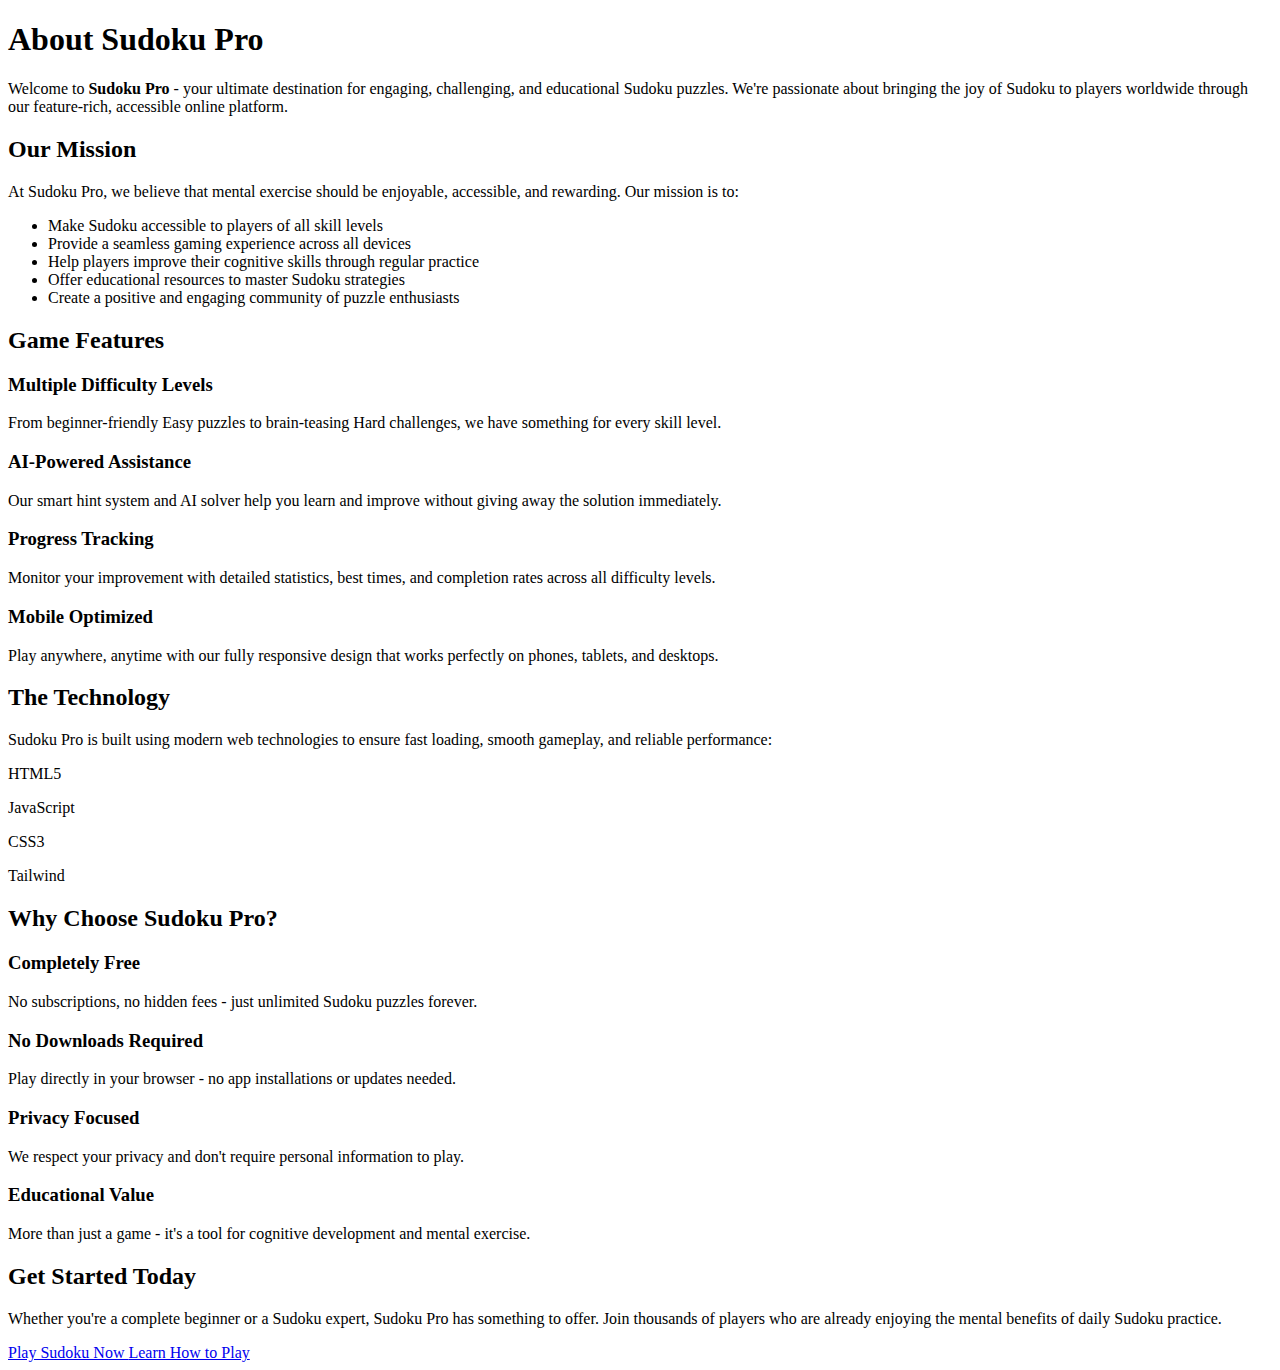
<file: about.html>
<!DOCTYPE html>
<html lang="en">
<head>
    <meta charset="UTF-8">
    <meta name="viewport" content="width=device-width, initial-scale=1.0">
    <title>About Sudoku Pro - Free Online Sudoku Game</title>

    <script 
        async src="https://pagead2.googlesyndication.com/pagead/js/adsbygoogle.js?client=ca-pub-7250272579898318" crossorigin="anonymous">
    </script>

    <!-- Google Analytics -->
    <script async src="https://www.googletagmanager.com/gtag/js?id=G-T87MHCP4XB"></script>
    <script>
        window.dataLayer = window.dataLayer || [];
        function gtag(){dataLayer.push(arguments);}
        gtag('js', new Date());

        gtag('config', 'G-T87MHCP4XB');
    </script>
    
    <meta name="description" content="Learn about Sudoku Pro - the free online Sudoku game with AI assistance, multiple difficulty levels, and progress tracking. Our mission to make Sudoku accessible to everyone.">
    <script src="https://cdn.tailwindcss.com"></script>
    <link rel="stylesheet" href="https://cdnjs.cloudflare.com/ajax/libs/font-awesome/6.4.0/css/all.min.css">
</head>
<body class="bg-gradient-to-br from-blue-50 to-indigo-100 min-h-screen py-8">
    <div class="container mx-auto px-4 max-w-4xl">
        <div class="bg-white rounded-2xl shadow-xl p-8">
            <h1 class="text-3xl font-bold text-indigo-700 mb-6">About Sudoku Pro</h1>
            
            <div class="prose max-w-none">
                <section class="mb-8">
                    <p class="text-gray-600 mb-6">
                        Welcome to <strong>Sudoku Pro</strong> - your ultimate destination for engaging, challenging, 
                        and educational Sudoku puzzles. We're passionate about bringing the joy of Sudoku to players 
                        worldwide through our feature-rich, accessible online platform.
                    </p>
                </section>

                <section class="mb-8">
                    <h2 class="text-2xl font-semibold text-gray-800 mb-4">Our Mission</h2>
                    <p class="text-gray-600 mb-4">
                        At Sudoku Pro, we believe that mental exercise should be enjoyable, accessible, and rewarding. 
                        Our mission is to:
                    </p>
                    <ul class="text-gray-600 list-disc list-inside space-y-2 mb-4">
                        <li>Make Sudoku accessible to players of all skill levels</li>
                        <li>Provide a seamless gaming experience across all devices</li>
                        <li>Help players improve their cognitive skills through regular practice</li>
                        <li>Offer educational resources to master Sudoku strategies</li>
                        <li>Create a positive and engaging community of puzzle enthusiasts</li>
                    </ul>
                </section>

                <section class="mb-8">
                    <h2 class="text-2xl font-semibold text-gray-800 mb-4">Game Features</h2>
                    <div class="grid md:grid-cols-2 gap-6">
                        <div class="bg-blue-50 p-4 rounded-lg">
                            <h3 class="text-lg font-semibold text-blue-800 mb-2">Multiple Difficulty Levels</h3>
                            <p class="text-gray-700">From beginner-friendly Easy puzzles to brain-teasing Hard challenges, we have something for every skill level.</p>
                        </div>
                        <div class="bg-green-50 p-4 rounded-lg">
                            <h3 class="text-lg font-semibold text-green-800 mb-2">AI-Powered Assistance</h3>
                            <p class="text-gray-700">Our smart hint system and AI solver help you learn and improve without giving away the solution immediately.</p>
                        </div>
                        <div class="bg-purple-50 p-4 rounded-lg">
                            <h3 class="text-lg font-semibold text-purple-800 mb-2">Progress Tracking</h3>
                            <p class="text-gray-700">Monitor your improvement with detailed statistics, best times, and completion rates across all difficulty levels.</p>
                        </div>
                        <div class="bg-yellow-50 p-4 rounded-lg">
                            <h3 class="text-lg font-semibold text-yellow-800 mb-2">Mobile Optimized</h3>
                            <p class="text-gray-700">Play anywhere, anytime with our fully responsive design that works perfectly on phones, tablets, and desktops.</p>
                        </div>
                    </div>
                </section>

                <section class="mb-8">
                    <h2 class="text-2xl font-semibold text-gray-800 mb-4">The Technology</h2>
                    <p class="text-gray-600 mb-4">
                        Sudoku Pro is built using modern web technologies to ensure fast loading, smooth gameplay, 
                        and reliable performance:
                    </p>
                    <div class="bg-gray-50 p-4 rounded-lg">
                        <div class="grid grid-cols-2 md:grid-cols-4 gap-4 text-center">
                            <div>
                                <i class="fab fa-html5 text-orange-500 text-2xl mb-2"></i>
                                <p class="text-sm font-semibold">HTML5</p>
                            </div>
                            <div>
                                <i class="fab fa-js-square text-yellow-500 text-2xl mb-2"></i>
                                <p class="text-sm font-semibold">JavaScript</p>
                            </div>
                            <div>
                                <i class="fab fa-css3-alt text-blue-500 text-2xl mb-2"></i>
                                <p class="text-sm font-semibold">CSS3</p>
                            </div>
                            <div>
                                <i class="fas fa-wind text-teal-500 text-2xl mb-2"></i>
                                <p class="text-sm font-semibold">Tailwind</p>
                            </div>
                        </div>
                    </div>
                </section>

                <section class="mb-8">
                    <h2 class="text-2xl font-semibold text-gray-800 mb-4">Why Choose Sudoku Pro?</h2>
                    <div class="space-y-3">
                        <div class="flex items-start">
                            <i class="fas fa-check text-green-500 mt-1 mr-3"></i>
                            <div>
                                <h3 class="text-lg font-semibold text-gray-800">Completely Free</h3>
                                <p class="text-gray-600">No subscriptions, no hidden fees - just unlimited Sudoku puzzles forever.</p>
                            </div>
                        </div>
                        <div class="flex items-start">
                            <i class="fas fa-check text-green-500 mt-1 mr-3"></i>
                            <div>
                                <h3 class="text-lg font-semibold text-gray-800">No Downloads Required</h3>
                                <p class="text-gray-600">Play directly in your browser - no app installations or updates needed.</p>
                            </div>
                        </div>
                        <div class="flex items-start">
                            <i class="fas fa-check text-green-500 mt-1 mr-3"></i>
                            <div>
                                <h3 class="text-lg font-semibold text-gray-800">Privacy Focused</h3>
                                <p class="text-gray-600">We respect your privacy and don't require personal information to play.</p>
                            </div>
                        </div>
                        <div class="flex items-start">
                            <i class="fas fa-check text-green-500 mt-1 mr-3"></i>
                            <div>
                                <h3 class="text-lg font-semibold text-gray-800">Educational Value</h3>
                                <p class="text-gray-600">More than just a game - it's a tool for cognitive development and mental exercise.</p>
                            </div>
                        </div>
                    </div>
                </section>

                <section class="mb-8">
                    <h2 class="text-2xl font-semibold text-gray-800 mb-4">Get Started Today</h2>
                    <p class="text-gray-600">
                        Whether you're a complete beginner or a Sudoku expert, Sudoku Pro has something to offer. 
                        Join thousands of players who are already enjoying the mental benefits of daily Sudoku practice.
                    </p>
                </section>
            </div>

            <div class="mt-8 flex flex-col sm:flex-row space-y-3 sm:space-y-0 sm:space-x-4">
                <a href="index.html" class="bg-indigo-500 hover:bg-indigo-600 text-white font-medium py-3 px-6 rounded-lg transition inline-flex items-center justify-center">
                    <i class="fas fa-play mr-2"></i>Play Sudoku Now
                </a>
                <a href="how-to-play.html" class="bg-blue-500 hover:bg-blue-600 text-white font-medium py-3 px-6 rounded-lg transition inline-flex items-center justify-center">
                    <i class="fas fa-graduation-cap mr-2"></i>Learn How to Play
                </a>
            </div>
        </div>
    </div>
</body>
</html>
</file>
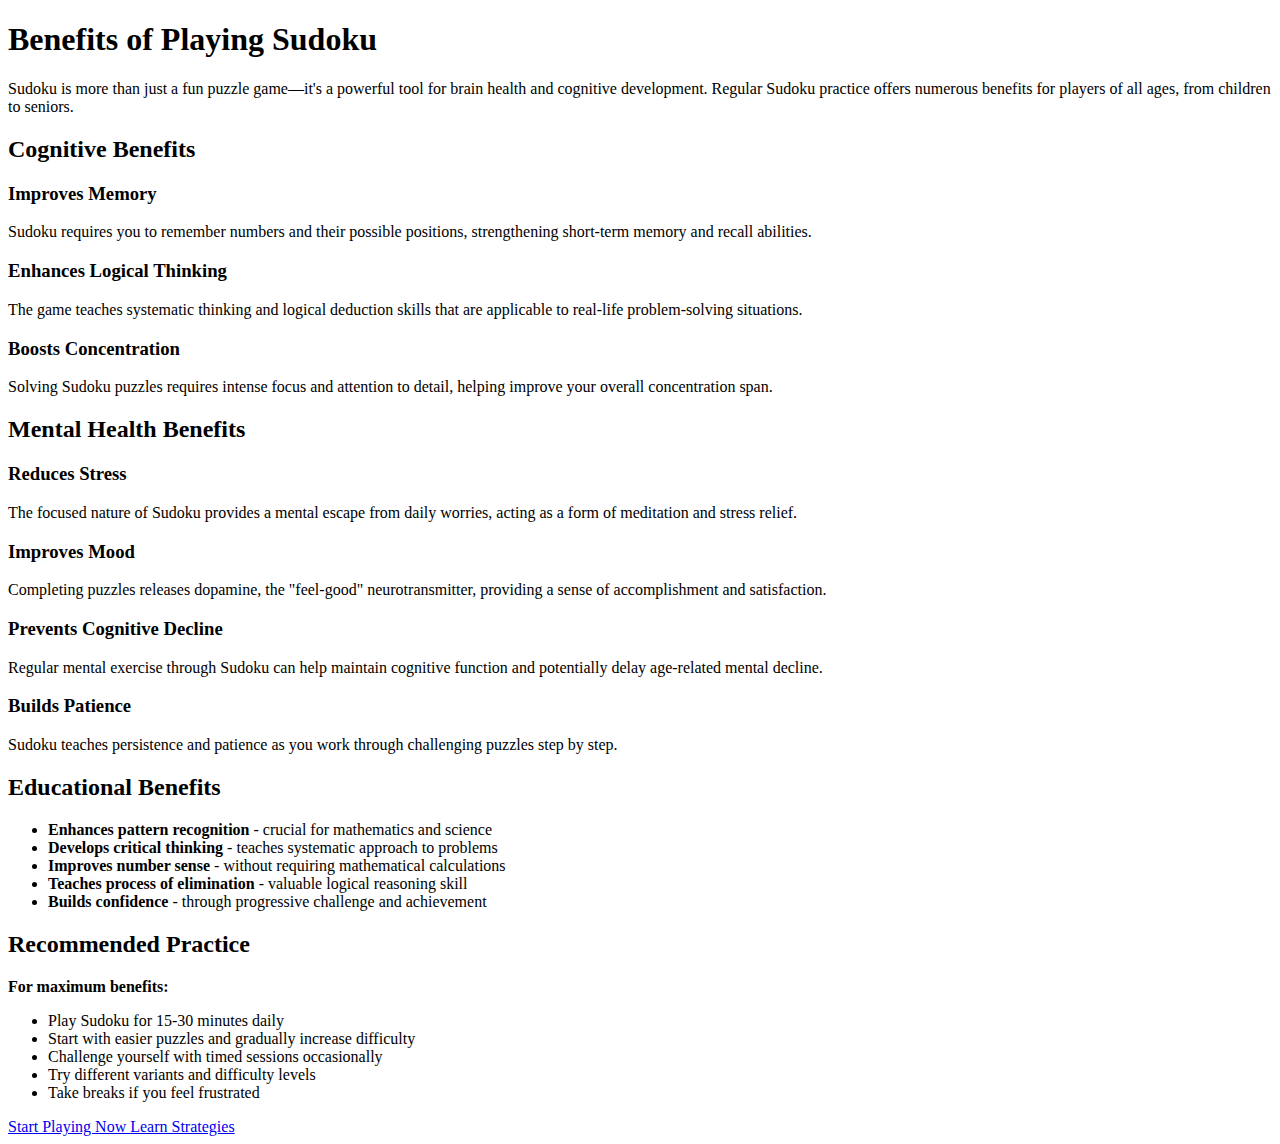
<file: benefits.html>
<!DOCTYPE html>
<html lang="en">
<head>
    <meta charset="UTF-8">
    <meta name="viewport" content="width=device-width, initial-scale=1.0">
    <title>Benefits of Playing Sudoku - Sudoku Pro</title>

    <script 
        async src="https://pagead2.googlesyndication.com/pagead/js/adsbygoogle.js?client=ca-pub-7250272579898318" crossorigin="anonymous">
    </script>

    <!-- Google Analytics -->
    <script async src="https://www.googletagmanager.com/gtag/js?id=G-T87MHCP4XB"></script>
    <script>
        window.dataLayer = window.dataLayer || [];
        function gtag(){dataLayer.push(arguments);}
        gtag('js', new Date());

        gtag('config', 'G-T87MHCP4XB');
    </script>
    
    <meta name="description" content="Discover the amazing benefits of playing Sudoku. Improve memory, enhance logic skills, reduce stress, and boost cognitive function with daily Sudoku practice.">
    <script src="https://cdn.tailwindcss.com"></script>
    <link rel="stylesheet" href="https://cdnjs.cloudflare.com/ajax/libs/font-awesome/6.4.0/css/all.min.css">
</head>
<body class="bg-gradient-to-br from-blue-50 to-indigo-100 min-h-screen py-8">
    <div class="container mx-auto px-4 max-w-4xl">
        <div class="bg-white rounded-2xl shadow-xl p-8">
            <h1 class="text-3xl font-bold text-indigo-700 mb-6">Benefits of Playing Sudoku</h1>
            
            <div class="prose max-w-none">
                <section class="mb-8">
                    <p class="text-gray-600 mb-6">
                        Sudoku is more than just a fun puzzle game—it's a powerful tool for brain health and cognitive development. 
                        Regular Sudoku practice offers numerous benefits for players of all ages, from children to seniors.
                    </p>
                </section>

                <section class="mb-8">
                    <h2 class="text-2xl font-semibold text-gray-800 mb-4">Cognitive Benefits</h2>
                    <div class="space-y-4">
                        <div class="flex items-start">
                            <i class="fas fa-brain text-blue-500 text-xl mt-1 mr-4"></i>
                            <div>
                                <h3 class="text-lg font-semibold text-gray-800">Improves Memory</h3>
                                <p class="text-gray-600">Sudoku requires you to remember numbers and their possible positions, strengthening short-term memory and recall abilities.</p>
                            </div>
                        </div>
                        <div class="flex items-start">
                            <i class="fas fa-lightbulb text-yellow-500 text-xl mt-1 mr-4"></i>
                            <div>
                                <h3 class="text-lg font-semibold text-gray-800">Enhances Logical Thinking</h3>
                                <p class="text-gray-600">The game teaches systematic thinking and logical deduction skills that are applicable to real-life problem-solving situations.</p>
                            </div>
                        </div>
                        <div class="flex items-start">
                            <i class="fas fa-tachometer-alt text-green-500 text-xl mt-1 mr-4"></i>
                            <div>
                                <h3 class="text-lg font-semibold text-gray-800">Boosts Concentration</h3>
                                <p class="text-gray-600">Solving Sudoku puzzles requires intense focus and attention to detail, helping improve your overall concentration span.</p>
                            </div>
                        </div>
                    </div>
                </section>

                <section class="mb-8">
                    <h2 class="text-2xl font-semibold text-gray-800 mb-4">Mental Health Benefits</h2>
                    <div class="grid md:grid-cols-2 gap-6">
                        <div class="bg-purple-50 p-4 rounded-lg">
                            <h3 class="text-lg font-semibold text-purple-800 mb-2">Reduces Stress</h3>
                            <p class="text-gray-700">The focused nature of Sudoku provides a mental escape from daily worries, acting as a form of meditation and stress relief.</p>
                        </div>
                        <div class="bg-pink-50 p-4 rounded-lg">
                            <h3 class="text-lg font-semibold text-pink-800 mb-2">Improves Mood</h3>
                            <p class="text-gray-700">Completing puzzles releases dopamine, the "feel-good" neurotransmitter, providing a sense of accomplishment and satisfaction.</p>
                        </div>
                        <div class="bg-indigo-50 p-4 rounded-lg">
                            <h3 class="text-lg font-semibold text-indigo-800 mb-2">Prevents Cognitive Decline</h3>
                            <p class="text-gray-700">Regular mental exercise through Sudoku can help maintain cognitive function and potentially delay age-related mental decline.</p>
                        </div>
                        <div class="bg-teal-50 p-4 rounded-lg">
                            <h3 class="text-lg font-semibold text-teal-800 mb-2">Builds Patience</h3>
                            <p class="text-gray-700">Sudoku teaches persistence and patience as you work through challenging puzzles step by step.</p>
                        </div>
                    </div>
                </section>

                <section class="mb-8">
                    <h2 class="text-2xl font-semibold text-gray-800 mb-4">Educational Benefits</h2>
                    <ul class="text-gray-600 list-disc list-inside space-y-2">
                        <li><strong>Enhances pattern recognition</strong> - crucial for mathematics and science</li>
                        <li><strong>Develops critical thinking</strong> - teaches systematic approach to problems</li>
                        <li><strong>Improves number sense</strong> - without requiring mathematical calculations</li>
                        <li><strong>Teaches process of elimination</strong> - valuable logical reasoning skill</li>
                        <li><strong>Builds confidence</strong> - through progressive challenge and achievement</li>
                    </ul>
                </section>

                <section class="mb-8">
                    <h2 class="text-2xl font-semibold text-gray-800 mb-4">Recommended Practice</h2>
                    <div class="bg-gray-50 p-4 rounded-lg">
                        <p class="text-gray-700 mb-3">
                            <strong>For maximum benefits:</strong>
                        </p>
                        <ul class="text-gray-600 list-disc list-inside space-y-1">
                            <li>Play Sudoku for 15-30 minutes daily</li>
                            <li>Start with easier puzzles and gradually increase difficulty</li>
                            <li>Challenge yourself with timed sessions occasionally</li>
                            <li>Try different variants and difficulty levels</li>
                            <li>Take breaks if you feel frustrated</li>
                        </ul>
                    </div>
                </section>
            </div>

            <div class="mt-8 flex flex-col sm:flex-row space-y-3 sm:space-y-0 sm:space-x-4">
                <a href="index.html" class="bg-indigo-500 hover:bg-indigo-600 text-white font-medium py-3 px-6 rounded-lg transition inline-flex items-center justify-center">
                    <i class="fas fa-play mr-2"></i>Start Playing Now
                </a>
                <a href="strategies.html" class="bg-green-500 hover:bg-green-600 text-white font-medium py-3 px-6 rounded-lg transition inline-flex items-center justify-center">
                    <i class="fas fa-chess-board mr-2"></i>Learn Strategies
                </a>
            </div>
        </div>
    </div>
</body>
</html>
</file>
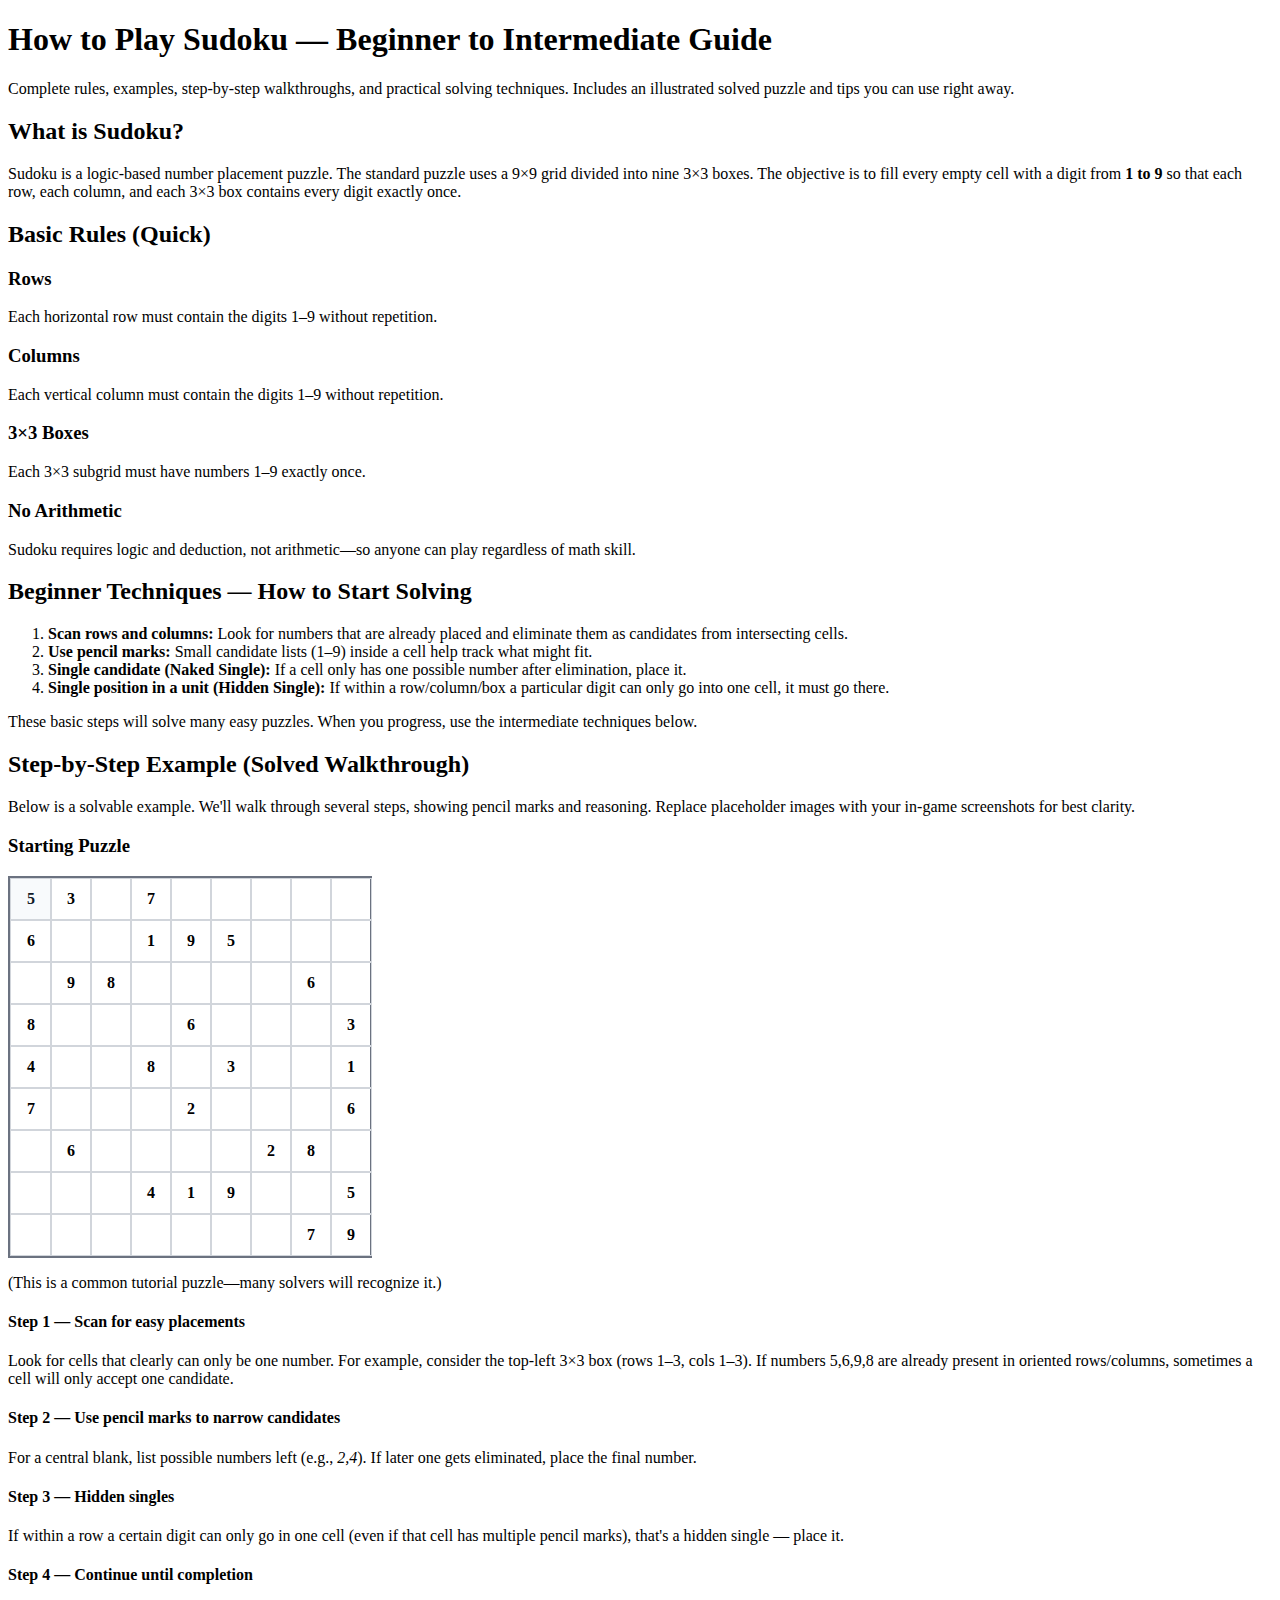
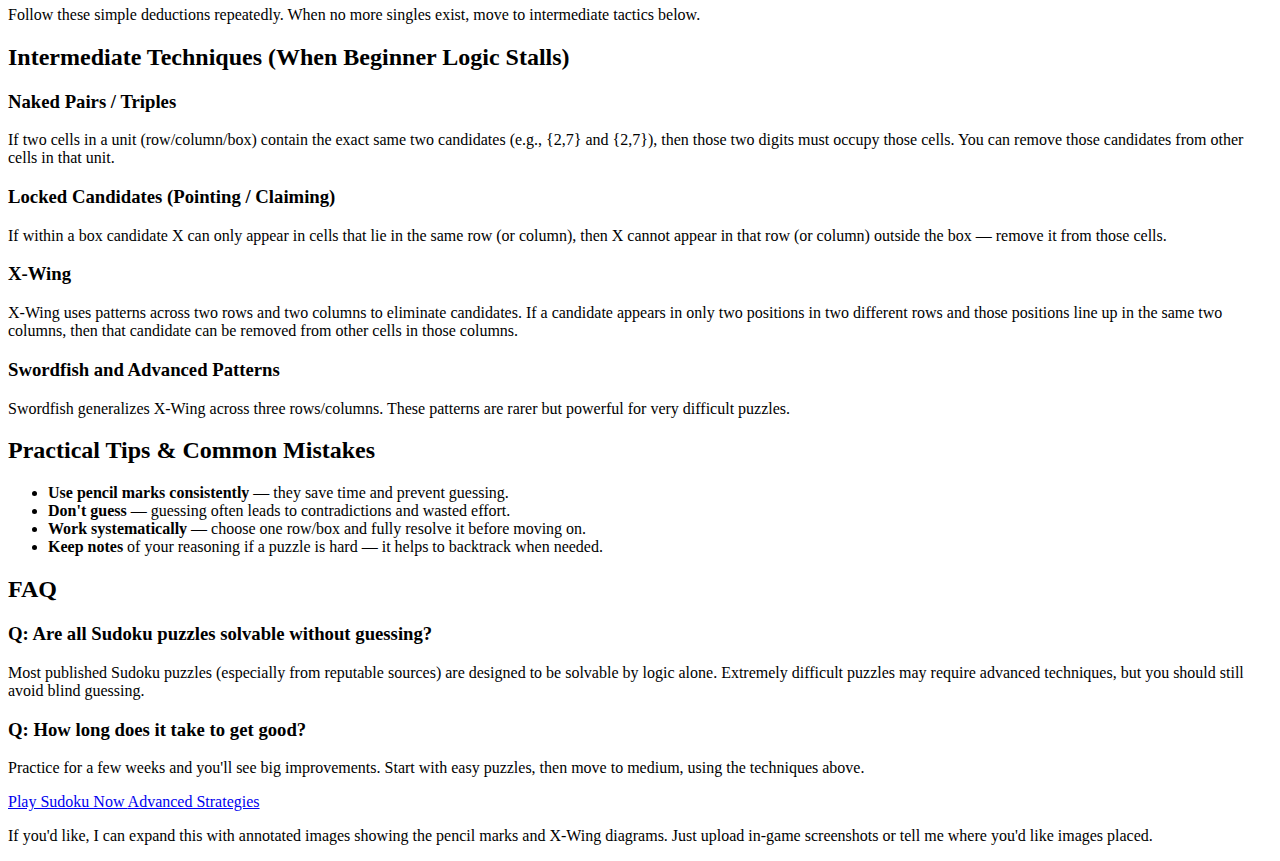
<file: how-to-play.html>
<!DOCTYPE html>
<html lang="en">
<head>
  <meta charset="utf-8" />
  <meta name="viewport" content="width=device-width,initial-scale=1" />
  <title>How to Play Sudoku — Complete Guide & Examples | Sudoku Pro</title>
  <meta name="description" content="Learn how to play Sudoku: rules, step-by-step solved example, beginner tips, pencil marks, and advanced techniques (naked pairs, X-Wing, Swordfish). Illustrated and beginner-friendly." />
  <script 
    async src="https://pagead2.googlesyndication.com/pagead/js/adsbygoogle.js?client=ca-pub-7250272579898318" crossorigin="anonymous">
  </script>

  <!-- Google Analytics (keep if you use it) -->
  <script async src="https://www.googletagmanager.com/gtag/js?id=G-T87MHCP4XB"></script>
  <script>
    window.dataLayer = window.dataLayer || [];
    function gtag(){dataLayer.push(arguments);}
    gtag('js', new Date());
    gtag('config', 'G-T87MHCP4XB');
  </script>

  <script src="https://cdn.tailwindcss.com"></script>
  <link rel="stylesheet" href="https://cdnjs.cloudflare.com/ajax/libs/font-awesome/6.4.0/css/all.min.css">
  <style>
    /* small helpers for grid display of example puzzles */
    .sudoku-grid {
      display: grid;
      grid-template-columns: repeat(9, 36px);
      gap: 0;
      border: 2px solid #6b7280;
      width: fit-content;
      background: white;
    }
    .sudoku-cell {
      width: 36px;
      height: 36px;
      display: flex;
      align-items: center;
      justify-content: center;
      border: 1px solid #d1d5db;
      font-weight: 600;
      font-size: 14px;
    }
    .sudoku-cell.given { color: #111827; background:#f8fafc; }
    .sudoku-cell.bold-right { border-right: 2px solid #6b7280; }
    .sudoku-cell.bold-bottom { border-bottom: 2px solid #6b7280; }
    .candidate {
      font-size: 9px;
      color: #6b7280;
      display:flex;
      flex-wrap:wrap;
      gap:1px;
      padding:2px;
      line-height:1;
    }
    .candidate span { width:11px; text-align:center; }
    @media (min-width:640px) {
      .sudoku-grid { grid-template-columns: repeat(9, 40px); }
      .sudoku-cell { width: 40px; height: 40px; font-size: 16px; }
    }
  </style>
</head>
<body class="bg-gradient-to-br from-blue-50 to-indigo-100 min-h-screen py-8">
  <div class="container mx-auto px-4 max-w-4xl">
    <div class="bg-white rounded-2xl shadow-xl p-8">
      <header class="mb-6">
        <h1 class="text-3xl font-bold text-indigo-700">How to Play Sudoku — Beginner to Intermediate Guide</h1>
        <p class="text-gray-600 mt-2">Complete rules, examples, step-by-step walkthroughs, and practical solving techniques. Includes an illustrated solved puzzle and tips you can use right away.</p>
      </header>

      <!-- Intro -->
      <section class="prose max-w-none mb-8">
        <h2 class="text-2xl font-semibold text-gray-800">What is Sudoku?</h2>
        <p class="text-gray-700">
          Sudoku is a logic-based number placement puzzle. The standard puzzle uses a 9×9 grid divided into nine 3×3 boxes.
          The objective is to fill every empty cell with a digit from <strong>1 to 9</strong> so that each row, each column, and each 3×3 box contains every digit exactly once.
        </p>
      </section>

      <!-- Rules -->
      <section class="mb-8">
        <h2 class="text-2xl font-semibold text-gray-800 mb-4">Basic Rules (Quick)</h2>
        <div class="grid md:grid-cols-2 gap-6">
          <div class="bg-blue-50 p-4 rounded-lg">
            <h3 class="text-lg font-semibold text-blue-800 mb-2">Rows</h3>
            <p class="text-gray-700">Each horizontal row must contain the digits 1–9 without repetition.</p>
          </div>
          <div class="bg-green-50 p-4 rounded-lg">
            <h3 class="text-lg font-semibold text-green-800 mb-2">Columns</h3>
            <p class="text-gray-700">Each vertical column must contain the digits 1–9 without repetition.</p>
          </div>
          <div class="bg-yellow-50 p-4 rounded-lg">
            <h3 class="text-lg font-semibold text-yellow-800 mb-2">3×3 Boxes</h3>
            <p class="text-gray-700">Each 3×3 subgrid must have numbers 1–9 exactly once.</p>
          </div>
          <div class="bg-purple-50 p-4 rounded-lg">
            <h3 class="text-lg font-semibold text-purple-800 mb-2">No Arithmetic</h3>
            <p class="text-gray-700">Sudoku requires logic and deduction, not arithmetic—so anyone can play regardless of math skill.</p>
          </div>
        </div>
      </section>

      <!-- BEGINNER TECHNIQUES -->
      <section class="mb-8 prose max-w-none">
        <h2 class="text-2xl font-semibold text-gray-800">Beginner Techniques — How to Start Solving</h2>
        <ol class="list-decimal list-inside text-gray-700 space-y-3">
          <li><strong>Scan rows and columns:</strong> Look for numbers that are already placed and eliminate them as candidates from intersecting cells.</li>
          <li><strong>Use pencil marks:</strong> Small candidate lists (1–9) inside a cell help track what might fit.</li>
          <li><strong>Single candidate (Naked Single):</strong> If a cell only has one possible number after elimination, place it.</li>
          <li><strong>Single position in a unit (Hidden Single):</strong> If within a row/column/box a particular digit can only go into one cell, it must go there.</li>
        </ol>
        <p class="text-gray-600 mt-3">These basic steps will solve many easy puzzles. When you progress, use the intermediate techniques below.</p>
      </section>

      <!-- SAMPLE PUZZLE & EXAMPLE -->
      <section class="mb-8">
        <h2 class="text-2xl font-semibold text-gray-800 mb-4">Step-by-Step Example (Solved Walkthrough)</h2>
        <p class="text-gray-700 mb-4">Below is a solvable example. We'll walk through several steps, showing pencil marks and reasoning. Replace placeholder images with your in-game screenshots for best clarity.</p>

        <!-- Sample puzzle grid: 0 = blank -->
        <div class="mb-4">
          <h3 class="text-lg font-medium text-gray-800 mb-2">Starting Puzzle</h3>
          <!-- Starting grid (given numbers) -->
          <div class="sudoku-grid mb-2">
            <!-- Row 1 -->
            <div class="sudoku-cell given">5</div><div class="sudoku-cell">3</div><div class="sudoku-cell"></div>
            <div class="sudoku-cell">7</div><div class="sudoku-cell"></div><div class="sudoku-cell"></div>
            <div class="sudoku-cell"></div><div class="sudoku-cell"></div><div class="sudoku-cell"></div>

            <!-- Row 2 -->
            <div class="sudoku-cell">6</div><div class="sudoku-cell"></div><div class="sudoku-cell"></div>
            <div class="sudoku-cell">1</div><div class="sudoku-cell">9</div><div class="sudoku-cell">5</div>
            <div class="sudoku-cell"></div><div class="sudoku-cell"></div><div class="sudoku-cell"></div>

            <!-- Row 3 -->
            <div class="sudoku-cell"></div><div class="sudoku-cell">9</div><div class="sudoku-cell">8</div>
            <div class="sudoku-cell"></div><div class="sudoku-cell"></div><div class="sudoku-cell"></div>
            <div class="sudoku-cell"></div><div class="sudoku-cell">6</div><div class="sudoku-cell"></div>

            <!-- Row 4 -->
            <div class="sudoku-cell">8</div><div class="sudoku-cell"></div><div class="sudoku-cell"></div>
            <div class="sudoku-cell"></div><div class="sudoku-cell">6</div><div class="sudoku-cell"></div>
            <div class="sudoku-cell"></div><div class="sudoku-cell"></div><div class="sudoku-cell">3</div>

            <!-- Row 5 -->
            <div class="sudoku-cell">4</div><div class="sudoku-cell"></div><div class="sudoku-cell"></div>
            <div class="sudoku-cell">8</div><div class="sudoku-cell"></div><div class="sudoku-cell">3</div>
            <div class="sudoku-cell"></div><div class="sudoku-cell"></div><div class="sudoku-cell">1</div>

            <!-- Row 6 -->
            <div class="sudoku-cell">7</div><div class="sudoku-cell"></div><div class="sudoku-cell"></div>
            <div class="sudoku-cell"></div><div class="sudoku-cell">2</div><div class="sudoku-cell"></div>
            <div class="sudoku-cell"></div><div class="sudoku-cell"></div><div class="sudoku-cell">6</div>

            <!-- Row 7 -->
            <div class="sudoku-cell"></div><div class="sudoku-cell">6</div><div class="sudoku-cell"></div>
            <div class="sudoku-cell"></div><div class="sudoku-cell"></div><div class="sudoku-cell"></div>
            <div class="sudoku-cell">2</div><div class="sudoku-cell">8</div><div class="sudoku-cell"></div>

            <!-- Row 8 -->
            <div class="sudoku-cell"></div><div class="sudoku-cell"></div><div class="sudoku-cell"></div>
            <div class="sudoku-cell">4</div><div class="sudoku-cell">1</div><div class="sudoku-cell">9</div>
            <div class="sudoku-cell"></div><div class="sudoku-cell"></div><div class="sudoku-cell">5</div>

            <!-- Row 9 -->
            <div class="sudoku-cell"></div><div class="sudoku-cell"></div><div class="sudoku-cell"></div>
            <div class="sudoku-cell"></div><div class="sudoku-cell"></div><div class="sudoku-cell"></div>
            <div class="sudoku-cell"></div><div class="sudoku-cell">7</div><div class="sudoku-cell">9</div>
          </div>

          <p class="text-sm text-gray-600">(This is a common tutorial puzzle—many solvers will recognize it.)</p>
        </div>

        <!-- Walkthrough steps -->
        <div class="mb-6">
          <h4 class="font-semibold text-gray-800">Step 1 — Scan for easy placements</h4>
          <p class="text-gray-700">Look for cells that clearly can only be one number. For example, consider the top-left 3×3 box (rows 1–3, cols 1–3). If numbers 5,6,9,8 are already present in oriented rows/columns, sometimes a cell will only accept one candidate.</p>

          <h4 class="font-semibold text-gray-800 mt-4">Step 2 — Use pencil marks to narrow candidates</h4>
          <p class="text-gray-700">For a central blank, list possible numbers left (e.g., <em>2,4</em>). If later one gets eliminated, place the final number.</p>

          <h4 class="font-semibold text-gray-800 mt-4">Step 3 — Hidden singles</h4>
          <p class="text-gray-700">If within a row a certain digit can only go in one cell (even if that cell has multiple pencil marks), that's a hidden single — place it.</p>

          <h4 class="font-semibold text-gray-800 mt-4">Step 4 — Continue until completion</h4>
          <p class="text-gray-700">Follow these simple deductions repeatedly. When no more singles exist, move to intermediate tactics below.</p>
        </div>
      </section>

      <!-- INTERMEDIATE TECHNIQUES -->
      <section class="mb-8 prose max-w-none">
        <h2 class="text-2xl font-semibold text-gray-800">Intermediate Techniques (When Beginner Logic Stalls)</h2>

        <h3 class="text-lg font-medium text-gray-800">Naked Pairs / Triples</h3>
        <p class="text-gray-700">If two cells in a unit (row/column/box) contain the exact same two candidates (e.g., {2,7} and {2,7}), then those two digits must occupy those cells. You can remove those candidates from other cells in that unit.</p>

        <h3 class="text-lg font-medium text-gray-800 mt-3">Locked Candidates (Pointing / Claiming)</h3>
        <p class="text-gray-700">If within a box candidate X can only appear in cells that lie in the same row (or column), then X cannot appear in that row (or column) outside the box — remove it from those cells.</p>

        <h3 class="text-lg font-medium text-gray-800 mt-3">X-Wing</h3>
        <p class="text-gray-700">X-Wing uses patterns across two rows and two columns to eliminate candidates. If a candidate appears in only two positions in two different rows and those positions line up in the same two columns, then that candidate can be removed from other cells in those columns.</p>

        <h3 class="text-lg font-medium text-gray-800 mt-3">Swordfish and Advanced Patterns</h3>
        <p class="text-gray-700">Swordfish generalizes X-Wing across three rows/columns. These patterns are rarer but powerful for very difficult puzzles.</p>
      </section>

      <!-- PRACTICAL TIPS -->
      <section class="mb-8 prose max-w-none">
        <h2 class="text-2xl font-semibold text-gray-800">Practical Tips & Common Mistakes</h2>
        <ul class="text-gray-700 list-disc list-inside space-y-2">
          <li><strong>Use pencil marks consistently</strong> — they save time and prevent guessing.</li>
          <li><strong>Don't guess</strong> — guessing often leads to contradictions and wasted effort.</li>
          <li><strong>Work systematically</strong> — choose one row/box and fully resolve it before moving on.</li>
          <li><strong>Keep notes</strong> of your reasoning if a puzzle is hard — it helps to backtrack when needed.</li>
        </ul>
      </section>

      <!-- FAQs -->
      <section class="mb-8 prose max-w-none">
        <h2 class="text-2xl font-semibold text-gray-800">FAQ</h2>
        <h3 class="text-lg font-medium text-gray-800">Q: Are all Sudoku puzzles solvable without guessing?</h3>
        <p class="text-gray-700">Most published Sudoku puzzles (especially from reputable sources) are designed to be solvable by logic alone. Extremely difficult puzzles may require advanced techniques, but you should still avoid blind guessing.</p>

        <h3 class="text-lg font-medium text-gray-800 mt-3">Q: How long does it take to get good?</h3>
        <p class="text-gray-700">Practice for a few weeks and you'll see big improvements. Start with easy puzzles, then move to medium, using the techniques above.</p>
      </section>

      <!-- CTA -->
      <div class="mt-8 flex flex-col sm:flex-row sm:space-x-4 space-y-4 sm:space-y-0">
        <a href="index.html" class="bg-indigo-500 hover:bg-indigo-600 text-white font-medium py-3 px-6 rounded-lg transition inline-flex items-center justify-center">
          <i class="fas fa-play mr-2"></i>Play Sudoku Now
        </a>
        <a href="strategy.html" class="bg-gray-500 hover:bg-gray-600 text-white font-medium py-3 px-6 rounded-lg transition inline-flex items-center justify-center">
          <i class="fas fa-lightbulb mr-2"></i>Advanced Strategies
        </a>
      </div>

      <footer class="mt-8 text-sm text-gray-500">
        <p>If you'd like, I can expand this with annotated images showing the pencil marks and X-Wing diagrams. Just upload in-game screenshots or tell me where you'd like images placed.</p>
      </footer>
    </div>
  </div>
</body>
</html>
</file>
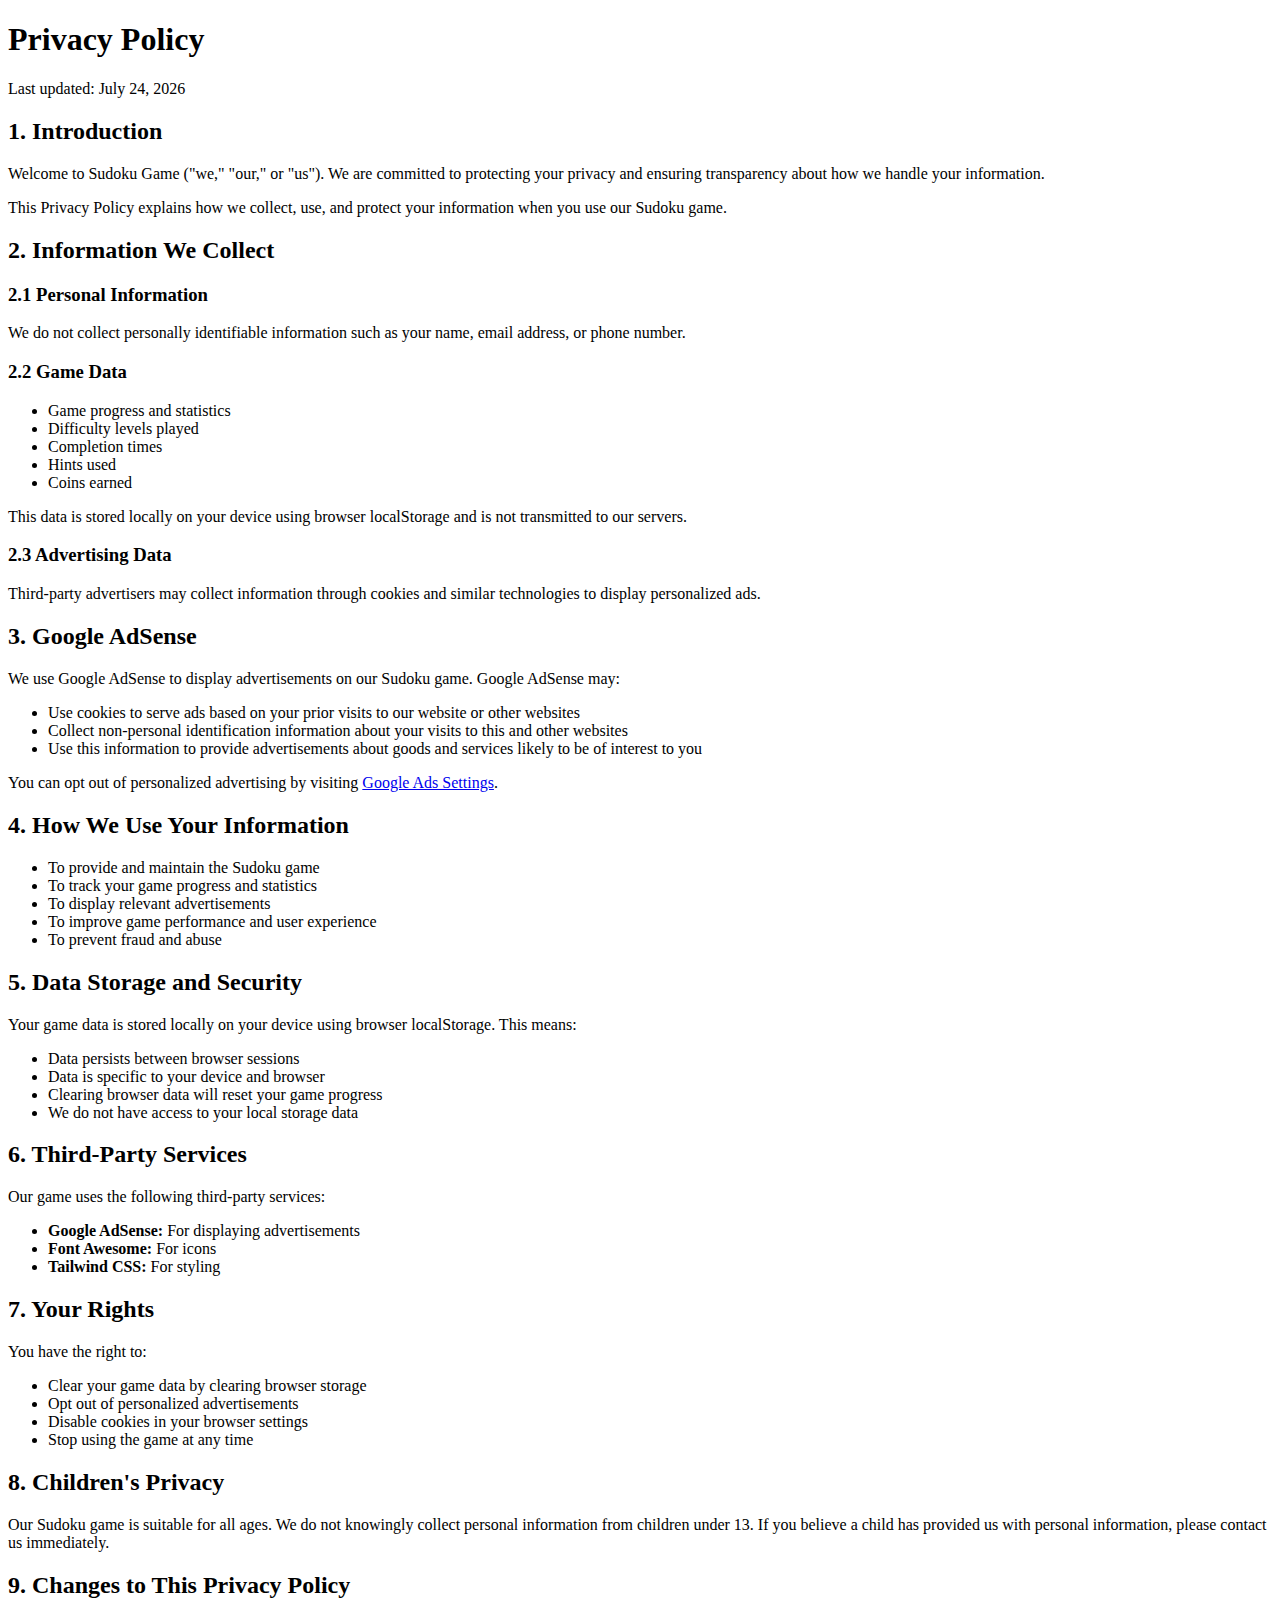
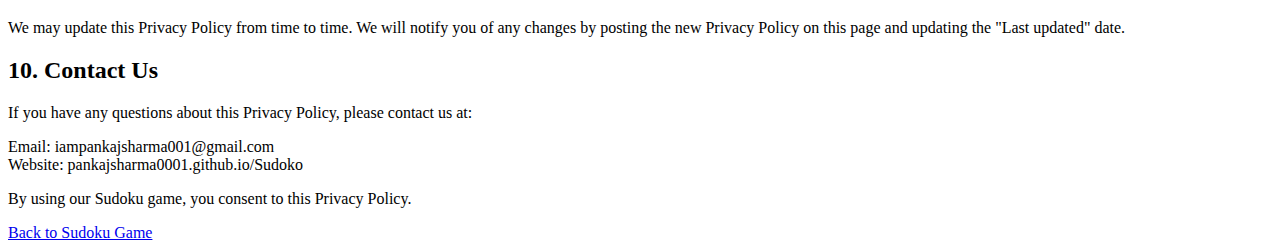
<file: privacy-policy.html>
<!DOCTYPE html>
<html lang="en">
<head>
    <meta charset="UTF-8">
    <meta name="viewport" content="width=device-width, initial-scale=1.0">
    <title>Privacy Policy - Sudoku Game</title>
    <!-- Google AdSense Code -->
    <script 
        async src="https://pagead2.googlesyndication.com/pagead/js/adsbygoogle.js?client=ca-pub-7250272579898318" crossorigin="anonymous">
    </script>
    <script src="https://cdn.tailwindcss.com"></script>
    <link rel="stylesheet" href="https://cdnjs.cloudflare.com/ajax/libs/font-awesome/6.4.0/css/all.min.css">
</head>
<body class="bg-gradient-to-br from-blue-50 to-indigo-100 min-h-screen py-8">
    <div class="container mx-auto px-4 max-w-4xl">
        <!-- Header -->
        <div class="text-center mb-8">
            <h1 class="text-4xl font-bold text-indigo-700 mb-4">Privacy Policy</h1>
            <p class="text-gray-600">Last updated: <span id="current-date"></span></p>
        </div>

        <!-- Privacy Policy Content -->
        <div class="bg-white rounded-2xl shadow-xl p-8">
            <div class="prose max-w-none">
                <section class="mb-8">
                    <h2 class="text-2xl font-bold text-gray-800 mb-4">1. Introduction</h2>
                    <p class="text-gray-600 mb-4">
                        Welcome to Sudoku Game ("we," "our," or "us"). We are committed to protecting your privacy and ensuring transparency about how we handle your information.
                    </p>
                    <p class="text-gray-600">
                        This Privacy Policy explains how we collect, use, and protect your information when you use our Sudoku game.
                    </p>
                </section>

                <section class="mb-8">
                    <h2 class="text-2xl font-bold text-gray-800 mb-4">2. Information We Collect</h2>
                    
                    <h3 class="text-xl font-semibold text-gray-700 mb-3">2.1 Personal Information</h3>
                    <p class="text-gray-600 mb-4">
                        We do not collect personally identifiable information such as your name, email address, or phone number.
                    </p>

                    <h3 class="text-xl font-semibold text-gray-700 mb-3">2.2 Game Data</h3>
                    <ul class="text-gray-600 list-disc list-inside mb-4 space-y-2">
                        <li>Game progress and statistics</li>
                        <li>Difficulty levels played</li>
                        <li>Completion times</li>
                        <li>Hints used</li>
                        <li>Coins earned</li>
                    </ul>
                    <p class="text-gray-600 mb-4">
                        This data is stored locally on your device using browser localStorage and is not transmitted to our servers.
                    </p>

                    <h3 class="text-xl font-semibold text-gray-700 mb-3">2.3 Advertising Data</h3>
                    <p class="text-gray-600">
                        Third-party advertisers may collect information through cookies and similar technologies to display personalized ads.
                    </p>
                </section>

                <section class="mb-8">
                    <h2 class="text-2xl font-bold text-gray-800 mb-4">3. Google AdSense</h2>
                    <p class="text-gray-600 mb-4">
                        We use Google AdSense to display advertisements on our Sudoku game. Google AdSense may:
                    </p>
                    <ul class="text-gray-600 list-disc list-inside mb-4 space-y-2">
                        <li>Use cookies to serve ads based on your prior visits to our website or other websites</li>
                        <li>Collect non-personal identification information about your visits to this and other websites</li>
                        <li>Use this information to provide advertisements about goods and services likely to be of interest to you</li>
                    </ul>
                    <p class="text-gray-600">
                        You can opt out of personalized advertising by visiting <a href="https://www.google.com/settings/ads" class="text-indigo-600 hover:text-indigo-800">Google Ads Settings</a>.
                    </p>
                </section>

                <section class="mb-8">
                    <h2 class="text-2xl font-bold text-gray-800 mb-4">4. How We Use Your Information</h2>
                    <ul class="text-gray-600 list-disc list-inside space-y-2">
                        <li>To provide and maintain the Sudoku game</li>
                        <li>To track your game progress and statistics</li>
                        <li>To display relevant advertisements</li>
                        <li>To improve game performance and user experience</li>
                        <li>To prevent fraud and abuse</li>
                    </ul>
                </section>

                <section class="mb-8">
                    <h2 class="text-2xl font-bold text-gray-800 mb-4">5. Data Storage and Security</h2>
                    <p class="text-gray-600 mb-4">
                        Your game data is stored locally on your device using browser localStorage. This means:
                    </p>
                    <ul class="text-gray-600 list-disc list-inside mb-4 space-y-2">
                        <li>Data persists between browser sessions</li>
                        <li>Data is specific to your device and browser</li>
                        <li>Clearing browser data will reset your game progress</li>
                        <li>We do not have access to your local storage data</li>
                    </ul>
                </section>

                <section class="mb-8">
                    <h2 class="text-2xl font-bold text-gray-800 mb-4">6. Third-Party Services</h2>
                    <p class="text-gray-600 mb-4">
                        Our game uses the following third-party services:
                    </p>
                    <ul class="text-gray-600 list-disc list-inside space-y-2">
                        <li><strong>Google AdSense:</strong> For displaying advertisements</li>
                        <li><strong>Font Awesome:</strong> For icons</li>
                        <li><strong>Tailwind CSS:</strong> For styling</li>
                    </ul>
                </section>

                <section class="mb-8">
                    <h2 class="text-2xl font-bold text-gray-800 mb-4">7. Your Rights</h2>
                    <p class="text-gray-600 mb-4">
                        You have the right to:
                    </p>
                    <ul class="text-gray-600 list-disc list-inside mb-4 space-y-2">
                        <li>Clear your game data by clearing browser storage</li>
                        <li>Opt out of personalized advertisements</li>
                        <li>Disable cookies in your browser settings</li>
                        <li>Stop using the game at any time</li>
                    </ul>
                </section>

                <section class="mb-8">
                    <h2 class="text-2xl font-bold text-gray-800 mb-4">8. Children's Privacy</h2>
                    <p class="text-gray-600">
                        Our Sudoku game is suitable for all ages. We do not knowingly collect personal information from children under 13. If you believe a child has provided us with personal information, please contact us immediately.
                    </p>
                </section>

                <section class="mb-8">
                    <h2 class="text-2xl font-bold text-gray-800 mb-4">9. Changes to This Privacy Policy</h2>
                    <p class="text-gray-600">
                        We may update this Privacy Policy from time to time. We will notify you of any changes by posting the new Privacy Policy on this page and updating the "Last updated" date.
                    </p>
                </section>

                <section class="mb-8">
                    <h2 class="text-2xl font-bold text-gray-800 mb-4">10. Contact Us</h2>
                    <p class="text-gray-600">
                        If you have any questions about this Privacy Policy, please contact us at:
                    </p>
                    <p class="text-gray-600 mt-2">
                        Email: iampankajsharma001@gmail.com<br>
                        Website: pankajsharma0001.github.io/Sudoko
                    </p>
                </section>

                <div class="border-t pt-6 mt-8">
                    <p class="text-sm text-gray-500">
                        By using our Sudoku game, you consent to this Privacy Policy.
                    </p>
                </div>
            </div>
        </div>

        <!-- Back to Game Button -->
        <div class="text-center mt-8">
            <a href="index.html" class="bg-indigo-500 hover:bg-indigo-600 text-white font-medium py-3 px-6 rounded-lg transition inline-flex items-center">
                <i class="fas fa-arrow-left mr-2"></i>
                Back to Sudoku Game
            </a>
        </div>
    </div>

    <script>
        // Set current date
        document.getElementById('current-date').textContent = new Date().toLocaleDateString('en-US', {
            year: 'numeric',
            month: 'long',
            day: 'numeric'
        });
    </script>
</body>
</html>
</file>
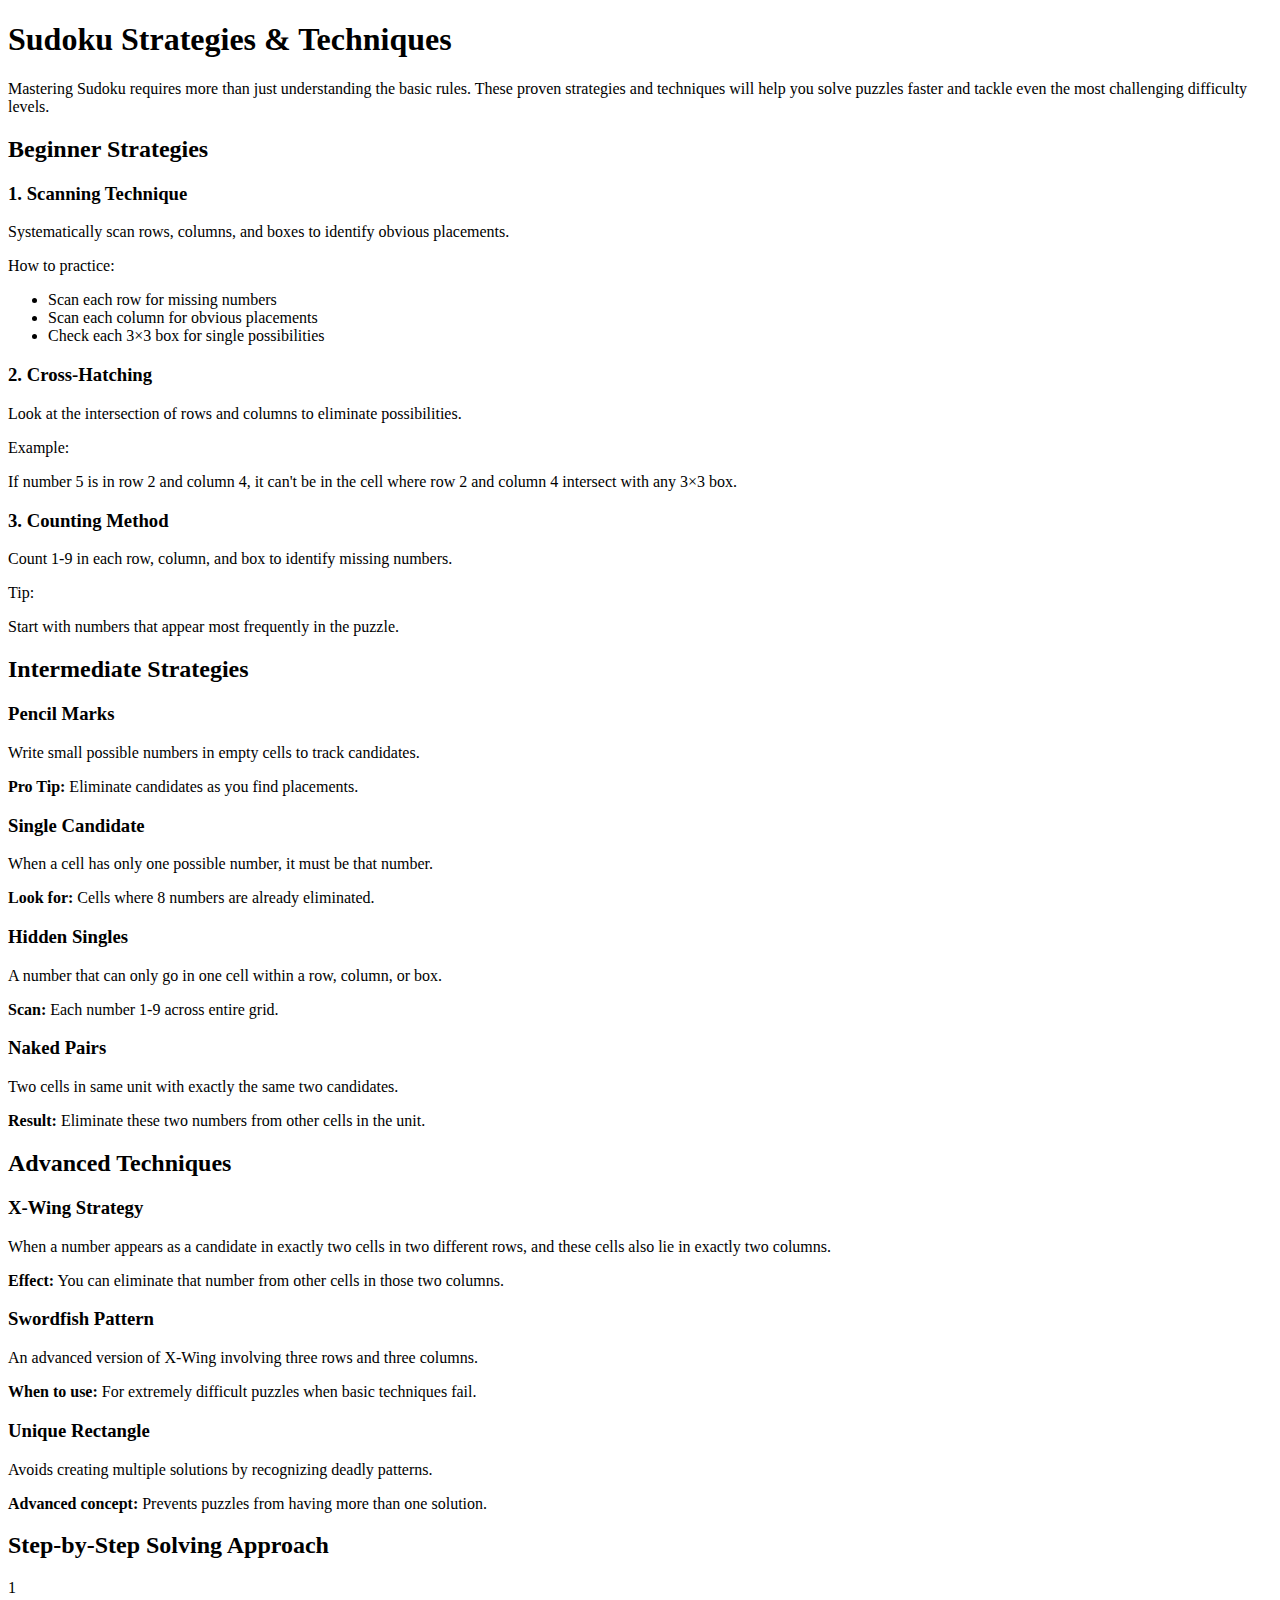
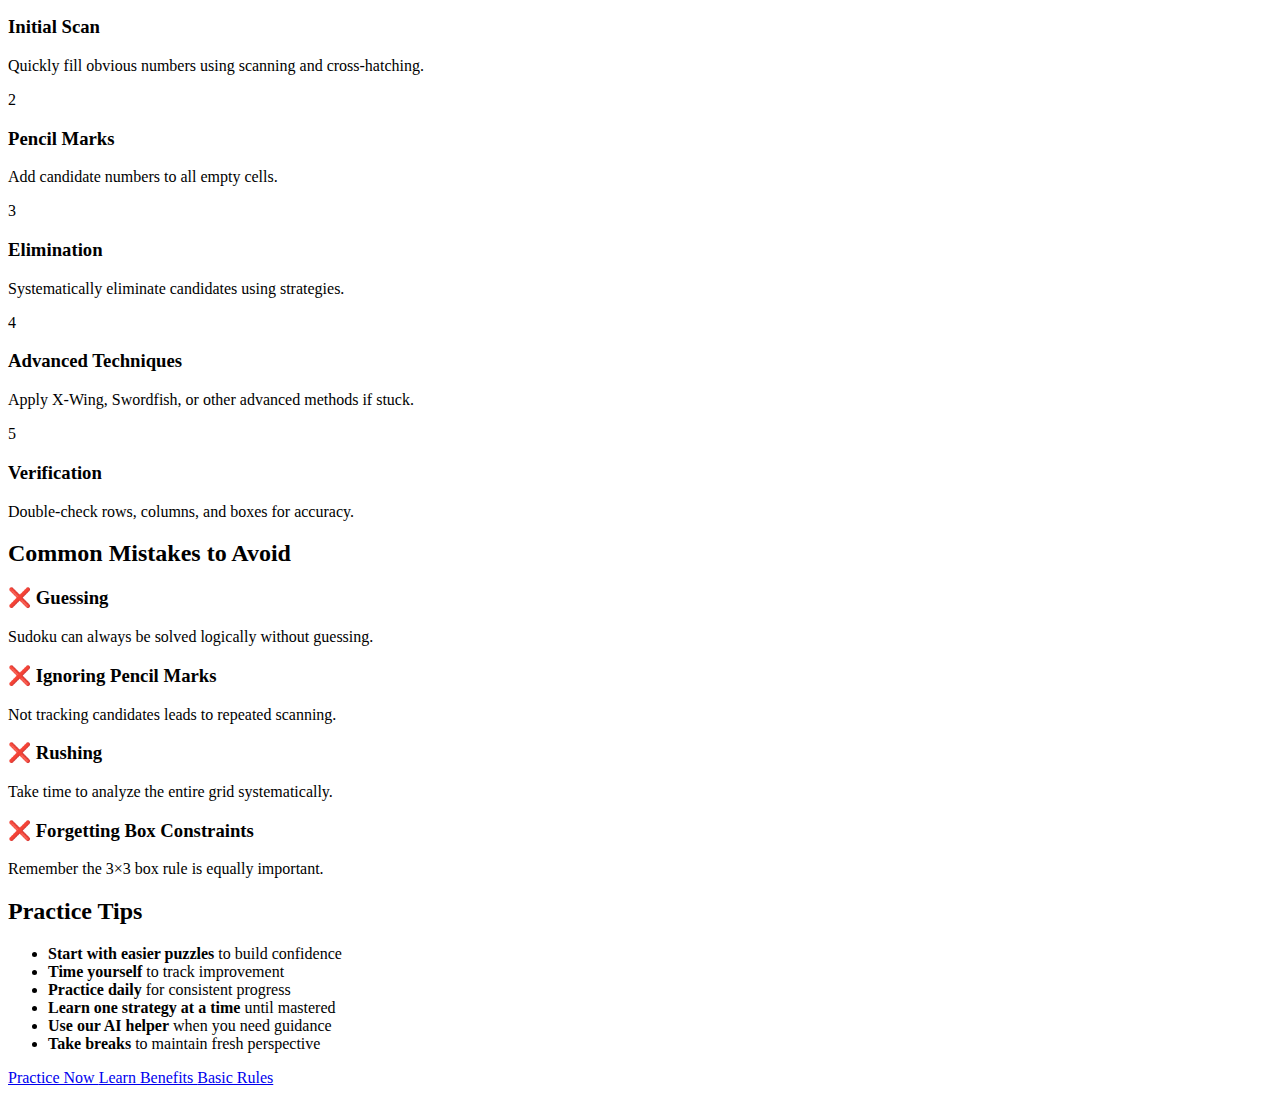
<file: strategies.html>
<!DOCTYPE html>
<html lang="en">
<head>
    <meta charset="UTF-8">
    <meta name="viewport" content="width=device-width, initial-scale=1.0">
    <title>Sudoku Strategies & Tips - Sudoku Pro</title>
    <meta name="description" content="Master Sudoku with advanced strategies and techniques. Learn scanning, cross-hatching, candidate elimination, and expert methods to solve puzzles faster.">
    
    <!-- Google AdSense Code -->
    <script async src="https://pagead2.googlesyndication.com/pagead/js/adsbygoogle.js?client=ca-pub-7250272579898318" crossorigin="anonymous"></script>
    
    <!-- Google Analytics -->
    <script async src="https://www.googletagmanager.com/gtag/js?id=G-T87MHCP4XB"></script>
    <script>
        window.dataLayer = window.dataLayer || [];
        function gtag(){dataLayer.push(arguments);}
        gtag('js', new Date());

        gtag('config', 'G-T87MHCP4XB');
    </script>
    
    <script src="https://cdn.tailwindcss.com"></script>
    <link rel="stylesheet" href="https://cdnjs.cloudflare.com/ajax/libs/font-awesome/6.4.0/css/all.min.css">
</head>
<body class="bg-gradient-to-br from-blue-50 to-indigo-100 min-h-screen py-8">
    <div class="container mx-auto px-4 max-w-4xl">
        <div class="bg-white rounded-2xl shadow-xl p-8">
            <h1 class="text-3xl font-bold text-indigo-700 mb-6">Sudoku Strategies & Techniques</h1>
            
            <div class="prose max-w-none">
                <section class="mb-8">
                    <p class="text-gray-600 mb-6">
                        Mastering Sudoku requires more than just understanding the basic rules. These proven strategies 
                        and techniques will help you solve puzzles faster and tackle even the most challenging difficulty levels.
                    </p>
                </section>

                <section class="mb-8">
                    <h2 class="text-2xl font-semibold text-gray-800 mb-4">Beginner Strategies</h2>
                    <div class="space-y-6">
                        <div class="border-l-4 border-green-500 pl-4">
                            <h3 class="text-xl font-semibold text-gray-800 mb-2">1. Scanning Technique</h3>
                            <p class="text-gray-600 mb-3">
                                Systematically scan rows, columns, and boxes to identify obvious placements.
                            </p>
                            <div class="bg-green-50 p-3 rounded">
                                <p class="text-green-800 font-semibold">How to practice:</p>
                                <ul class="text-green-700 text-sm list-disc list-inside mt-1">
                                    <li>Scan each row for missing numbers</li>
                                    <li>Scan each column for obvious placements</li>
                                    <li>Check each 3×3 box for single possibilities</li>
                                </ul>
                            </div>
                        </div>

                        <div class="border-l-4 border-blue-500 pl-4">
                            <h3 class="text-xl font-semibold text-gray-800 mb-2">2. Cross-Hatching</h3>
                            <p class="text-gray-600 mb-3">
                                Look at the intersection of rows and columns to eliminate possibilities.
                            </p>
                            <div class="bg-blue-50 p-3 rounded">
                                <p class="text-blue-800 font-semibold">Example:</p>
                                <p class="text-blue-700 text-sm mt-1">If number 5 is in row 2 and column 4, it can't be in the cell where row 2 and column 4 intersect with any 3×3 box.</p>
                            </div>
                        </div>

                        <div class="border-l-4 border-purple-500 pl-4">
                            <h3 class="text-xl font-semibold text-gray-800 mb-2">3. Counting Method</h3>
                            <p class="text-gray-600 mb-3">
                                Count 1-9 in each row, column, and box to identify missing numbers.
                            </p>
                            <div class="bg-purple-50 p-3 rounded">
                                <p class="text-purple-800 font-semibold">Tip:</p>
                                <p class="text-purple-700 text-sm mt-1">Start with numbers that appear most frequently in the puzzle.</p>
                            </div>
                        </div>
                    </div>
                </section>

                <section class="mb-8">
                    <h2 class="text-2xl font-semibold text-gray-800 mb-4">Intermediate Strategies</h2>
                    <div class="grid md:grid-cols-2 gap-6">
                        <div class="bg-yellow-50 p-4 rounded-lg">
                            <h3 class="text-lg font-semibold text-yellow-800 mb-2">Pencil Marks</h3>
                            <p class="text-gray-700 mb-3">Write small possible numbers in empty cells to track candidates.</p>
                            <div class="bg-yellow-100 p-2 rounded text-sm">
                                <p class="text-yellow-800"><strong>Pro Tip:</strong> Eliminate candidates as you find placements.</p>
                            </div>
                        </div>
                        
                        <div class="bg-indigo-50 p-4 rounded-lg">
                            <h3 class="text-lg font-semibold text-indigo-800 mb-2">Single Candidate</h3>
                            <p class="text-gray-700 mb-3">When a cell has only one possible number, it must be that number.</p>
                            <div class="bg-indigo-100 p-2 rounded text-sm">
                                <p class="text-indigo-800"><strong>Look for:</strong> Cells where 8 numbers are already eliminated.</p>
                            </div>
                        </div>

                        <div class="bg-pink-50 p-4 rounded-lg">
                            <h3 class="text-lg font-semibold text-pink-800 mb-2">Hidden Singles</h3>
                            <p class="text-gray-700 mb-3">A number that can only go in one cell within a row, column, or box.</p>
                            <div class="bg-pink-100 p-2 rounded text-sm">
                                <p class="text-pink-800"><strong>Scan:</strong> Each number 1-9 across entire grid.</p>
                            </div>
                        </div>

                        <div class="bg-teal-50 p-4 rounded-lg">
                            <h3 class="text-lg font-semibold text-teal-800 mb-2">Naked Pairs</h3>
                            <p class="text-gray-700 mb-3">Two cells in same unit with exactly the same two candidates.</p>
                            <div class="bg-teal-100 p-2 rounded text-sm">
                                <p class="text-teal-800"><strong>Result:</strong> Eliminate these two numbers from other cells in the unit.</p>
                            </div>
                        </div>
                    </div>
                </section>

                <section class="mb-8">
                    <h2 class="text-2xl font-semibold text-gray-800 mb-4">Advanced Techniques</h2>
                    <div class="space-y-4">
                        <div class="bg-red-50 p-4 rounded-lg">
                            <h3 class="text-lg font-semibold text-red-800 mb-2">X-Wing Strategy</h3>
                            <p class="text-gray-700 mb-2">
                                When a number appears as a candidate in exactly two cells in two different rows, 
                                and these cells also lie in exactly two columns.
                            </p>
                            <p class="text-red-700 text-sm">
                                <strong>Effect:</strong> You can eliminate that number from other cells in those two columns.
                            </p>
                        </div>

                        <div class="bg-orange-50 p-4 rounded-lg">
                            <h3 class="text-lg font-semibold text-orange-800 mb-2">Swordfish Pattern</h3>
                            <p class="text-gray-700 mb-2">
                                An advanced version of X-Wing involving three rows and three columns.
                            </p>
                            <p class="text-orange-700 text-sm">
                                <strong>When to use:</strong> For extremely difficult puzzles when basic techniques fail.
                            </p>
                        </div>

                        <div class="bg-gray-50 p-4 rounded-lg">
                            <h3 class="text-lg font-semibold text-gray-800 mb-2">Unique Rectangle</h3>
                            <p class="text-gray-700 mb-2">
                                Avoids creating multiple solutions by recognizing deadly patterns.
                            </p>
                            <p class="text-gray-700 text-sm">
                                <strong>Advanced concept:</strong> Prevents puzzles from having more than one solution.
                            </p>
                        </div>
                    </div>
                </section>

                <section class="mb-8">
                    <h2 class="text-2xl font-semibold text-gray-800 mb-4">Step-by-Step Solving Approach</h2>
                    <div class="bg-gradient-to-r from-blue-50 to-purple-50 p-6 rounded-lg">
                        <div class="space-y-4">
                            <div class="flex items-start">
                                <div class="bg-indigo-500 text-white rounded-full w-8 h-8 flex items-center justify-center mr-4 mt-1 flex-shrink-0">1</div>
                                <div>
                                    <h3 class="text-lg font-semibold text-gray-800">Initial Scan</h3>
                                    <p class="text-gray-600">Quickly fill obvious numbers using scanning and cross-hatching.</p>
                                </div>
                            </div>
                            <div class="flex items-start">
                                <div class="bg-indigo-500 text-white rounded-full w-8 h-8 flex items-center justify-center mr-4 mt-1 flex-shrink-0">2</div>
                                <div>
                                    <h3 class="text-lg font-semibold text-gray-800">Pencil Marks</h3>
                                    <p class="text-gray-600">Add candidate numbers to all empty cells.</p>
                                </div>
                            </div>
                            <div class="flex items-start">
                                <div class="bg-indigo-500 text-white rounded-full w-8 h-8 flex items-center justify-center mr-4 mt-1 flex-shrink-0">3</div>
                                <div>
                                    <h3 class="text-lg font-semibold text-gray-800">Elimination</h3>
                                    <p class="text-gray-600">Systematically eliminate candidates using strategies.</p>
                                </div>
                            </div>
                            <div class="flex items-start">
                                <div class="bg-indigo-500 text-white rounded-full w-8 h-8 flex items-center justify-center mr-4 mt-1 flex-shrink-0">4</div>
                                <div>
                                    <h3 class="text-lg font-semibold text-gray-800">Advanced Techniques</h3>
                                    <p class="text-gray-600">Apply X-Wing, Swordfish, or other advanced methods if stuck.</p>
                                </div>
                            </div>
                            <div class="flex items-start">
                                <div class="bg-indigo-500 text-white rounded-full w-8 h-8 flex items-center justify-center mr-4 mt-1 flex-shrink-0">5</div>
                                <div>
                                    <h3 class="text-lg font-semibold text-gray-800">Verification</h3>
                                    <p class="text-gray-600">Double-check rows, columns, and boxes for accuracy.</p>
                                </div>
                            </div>
                        </div>
                    </div>
                </section>

                <section class="mb-8">
                    <h2 class="text-2xl font-semibold text-gray-800 mb-4">Common Mistakes to Avoid</h2>
                    <div class="grid md:grid-cols-2 gap-4">
                        <div class="bg-red-50 p-3 rounded">
                            <h3 class="font-semibold text-red-800 mb-1">❌ Guessing</h3>
                            <p class="text-red-700 text-sm">Sudoku can always be solved logically without guessing.</p>
                        </div>
                        <div class="bg-red-50 p-3 rounded">
                            <h3 class="font-semibold text-red-800 mb-1">❌ Ignoring Pencil Marks</h3>
                            <p class="text-red-700 text-sm">Not tracking candidates leads to repeated scanning.</p>
                        </div>
                        <div class="bg-red-50 p-3 rounded">
                            <h3 class="font-semibold text-red-800 mb-1">❌ Rushing</h3>
                            <p class="text-red-700 text-sm">Take time to analyze the entire grid systematically.</p>
                        </div>
                        <div class="bg-red-50 p-3 rounded">
                            <h3 class="font-semibold text-red-800 mb-1">❌ Forgetting Box Constraints</h3>
                            <p class="text-red-700 text-sm">Remember the 3×3 box rule is equally important.</p>
                        </div>
                    </div>
                </section>

                <section class="mb-8">
                    <h2 class="text-2xl font-semibold text-gray-800 mb-4">Practice Tips</h2>
                    <ul class="text-gray-600 list-disc list-inside space-y-2">
                        <li><strong>Start with easier puzzles</strong> to build confidence</li>
                        <li><strong>Time yourself</strong> to track improvement</li>
                        <li><strong>Practice daily</strong> for consistent progress</li>
                        <li><strong>Learn one strategy at a time</strong> until mastered</li>
                        <li><strong>Use our AI helper</strong> when you need guidance</li>
                        <li><strong>Take breaks</strong> to maintain fresh perspective</li>
                    </ul>
                </section>
            </div>

            <div class="mt-8 flex flex-col sm:flex-row space-y-3 sm:space-y-0 sm:space-x-4">
                <a href="index.html" class="bg-indigo-500 hover:bg-indigo-600 text-white font-medium py-3 px-6 rounded-lg transition inline-flex items-center justify-center">
                    <i class="fas fa-play mr-2"></i>Practice Now
                </a>
                <a href="benefits.html" class="bg-green-500 hover:bg-green-600 text-white font-medium py-3 px-6 rounded-lg transition inline-flex items-center justify-center">
                    <i class="fas fa-brain mr-2"></i>Learn Benefits
                </a>
                <a href="how-to-play.html" class="bg-blue-500 hover:bg-blue-600 text-white font-medium py-3 px-6 rounded-lg transition inline-flex items-center justify-center">
                    <i class="fas fa-book mr-2"></i>Basic Rules
                </a>
            </div>
        </div>
    </div>
</body>
</html>
</file>
